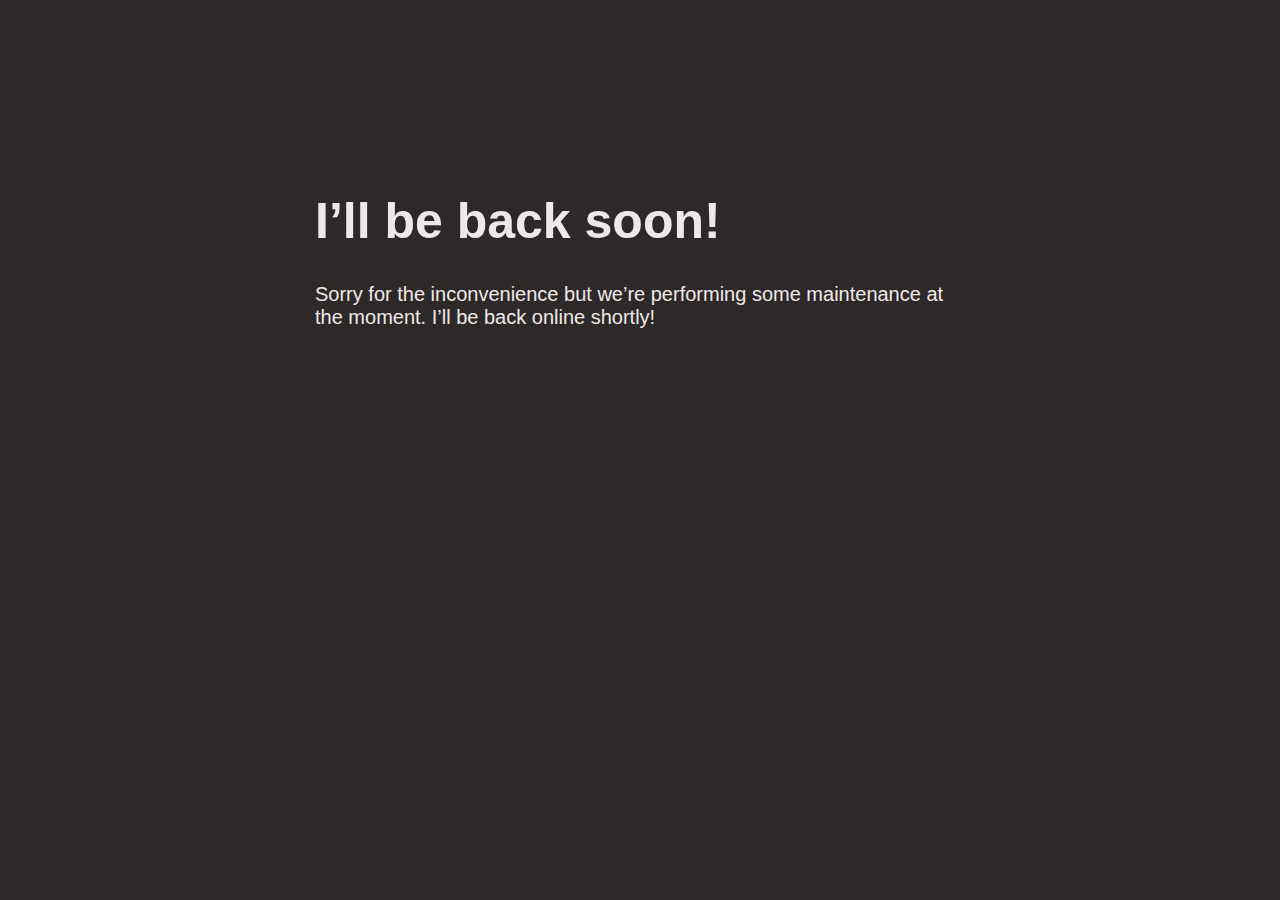
<file: index.html>
<!doctype html>
<html>
  <head>
    <title>Site Maintenance</title>
    <meta charset="utf-8"/>
    <meta name="robots" content="noindex"/>
    <meta name="viewport" content="width=device-width, initial-scale=1.0">
    <style>
      body { text-align: center; padding: 20px; font: 20px Helvetica, sans-serif; color: #efe8e8; }
      @media (min-width: 768px){
        body{ padding-top: 150px; }
      }
      h1 { font-size: 50px; }
      article { display: block; text-align: left; max-width: 650px; margin: 0 auto; }
      a { color: #dc8100; text-decoration: none; }
      a:hover { color: #efe8e8; text-decoration: none; }
    </style>
  </head>
  <body bgcolor="2e2929">
    <article>
        <h1>I&rsquo;ll be back soon!</h1>
        <div>
            <p>Sorry for the inconvenience but we&rsquo;re performing some maintenance at the moment. I&rsquo;ll be back online shortly!</p>
            
        </div>
    </article>
  </body>
</html>
</file>
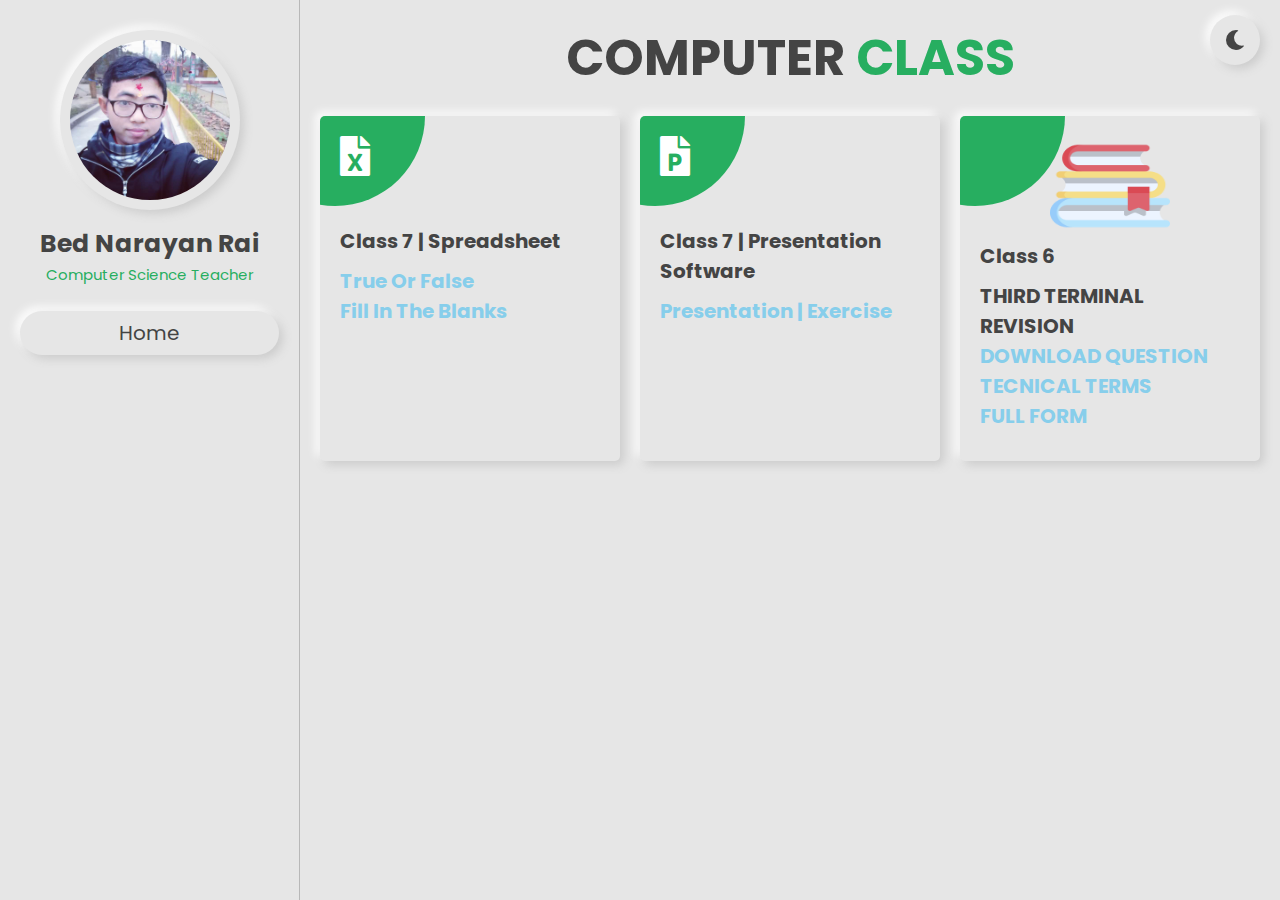
<file: computer/class 6/index.html>
<!DOCTYPE html>
<html lang="en">
<head>
    <meta charset="UTF-8">
    <meta http-equiv="X-UA-Compatible" content="IE=edge">
    <meta name="viewport" content="width=device-width, initial-scale=1.0">
    <title>Computer Class</title>

    <!-- font awesome cdn link  -->
    <link rel="stylesheet" href="https://cdnjs.cloudflare.com/ajax/libs/font-awesome/5.15.4/css/all.min.css">

    <!-- custom css file link  -->
    <link rel="stylesheet" href="../../css/style.css">

</head>
<body>
    
<!-- header section starts  -->
<header class="header">

    <div class="user">
        <img src="../../image/user-img.png" alt="">
        <h3>Bed Narayan Rai</h3>
        <p>Computer Science Teacher</p>
    </div>

    <nav class="navbar">
        <a href="../../index.html">home</a>
    </nav>

</header>

<!-- header section ends -->

<div id="menu-btn" class="fas fa-bars"></div>

<!-- theme toggler  -->

<div id="theme-toggler" class="fas fa-moon"></div>
<!-- services section starts  -->

<section class="services" id="services">

    <h1 class="heading"> COMPUTER <span>CLASS</span> </h1>

    <div class="box-container">

        <div class="box">
           <i class="fas fa-file-excel"></i>
            <h3>Class 7 | Spreadsheet</h3>
			<h3>
		 <a  class="aid1" target = "_blank" href="https://www.facebook.com/vednarayanrai/photos/a.111133434830860/111132501497620/">True or False </a><br>
		 <a  class="aid1" target = "_blank" href="https://www.facebook.com/vednarayanrai/photos/a.111133434830860/111158128161724">Fill in the blanks </a>
		
				</h3>
				
		
              </div>

        <div class="box ppid" >
          <i class="fas fa-file-powerpoint"></i>
            <h3>Class 7 | Presentation Software</h3>
			<h3>
		 <a  class="aid1" target = "_blank" href="https://www.facebook.com/vednarayanrai/photos/a.111133434830860/113692027908334"> Presentation | Exercise </a>
		    	</h3>
		</div>
		
    <div class="box">
      <img src="books.png " width="120" height="100" style="margin-left: 70px;" >
       <h3>Class 6</h3>
 <h3>
	 THIRD TERMINAL REVISION <br>
<a  class="aid1" href="../../image/Class6RivisionQuestions.png" download>DOWNLOAD QUESTION</a><br>
<a  class="aid1" href="../../image/technicalTerms.png" download>TECNICAL TERMS</a><br>
<a  class="aid1" href="../../image/FullForm.png" download>FULL FORM</a>
   </h3>
	    
   

         </div>
<!--
   <div class="box" >
       <i class="fas fa-file-powerpoint"></i>
       <h3>Class 6 | Presentation Software</h3>
 <h3>
<a  target = "_blank" href="h#"> Presentation | Exercise </a>
     </h3>
</div>
-->

        
    </div>
	

</section>

<!-- services section ends -->


<!-- home section starts  -->


<!-- home section ends -->


<!-- custom js file link  -->
<script src="../../js/script.js"></script>

</body>
</html>
</file>
<file: css/style.css>
@import url('https://fonts.googleapis.com/css2?family=Poppins:wght@100;200;300;400;500;600;700&display=swap');

:root{
    --green:#27ae60;
    --black:#444;
    --light-color:#777;
    --bg-color:#e6e6e6;
    --border:.1rem solid rgba(0,0,0,.2);
    --box-shadow:.4rem .4rem 1rem #ccc,
                -.4rem -.4rem 1rem #fff;
    --box-shadow-inset:.4rem .4rem 1rem #ccc inset,
                      -.4rem -.4rem 1rem #fff inset;
}

*{
    font-family: 'Poppins', sans-serif;
    margin:0; padding:0;
    box-sizing: border-box;
    outline: none; border:none;
    text-decoration: none;
    text-transform: capitalize;
    transition: .2s linear;
}

html{
    font-size: 62.5%;
    overflow-x: hidden;
    scroll-behavior: smooth;
}

body{
    background: var(--bg-color);
    padding-left: 30rem;
}

body.active{
    --black:#fff;
    --light-color:#ddd;
    --bg-color:#222;
    --border:.1rem solid rgba(0,0,0,.4);
    --box-shadow:.4rem .4rem 1rem #111,
                -.4rem -.4rem 1rem #333;
    --box-shadow-inset:.4rem .4rem 1rem #111 inset,
                      -.4rem -.4rem 1rem #333 inset;
}

section{
    min-height: 100vh;
    padding:2rem;
}

.btn{
    margin-top: 1rem;
    display: inline-block;
    padding:1rem 3.5rem;
    border-radius: .5rem;
    font-size: 1.7rem;
    cursor: pointer;
    background: none;
    color:var(--black);
    box-shadow: var(--box-shadow);
}

.btn:hover{
    box-shadow: var(--box-shadow-inset);
    color:var(--green);
}

.heading{
    text-align: center;
    font-size: 5rem;
    color:var(--black);
    text-transform: uppercase;
    padding-bottom: 2rem;
}

.heading span{
    color:var(--green);
    text-transform: uppercase;
}

.header{
    position: fixed;
    top:0; left: 0;
    z-index: 999;
    background: var(--bg-color);
    width: 30rem;
    border-right: var(--border);
    height: 100%;
    padding:2rem;
    text-align: center;
}

.header .user img{
    margin:1rem 0;
    border:1rem solid transparent;
    border-radius: 50%;
    height: 18rem;
    width: 18rem;
    box-shadow: var(--box-shadow);
}

.header .user h3{
    color:var(--black);
    font-size: 2.5rem;
}

.header .user p{
    color:var(--green);
    font-size: 1.5rem;
}

.header .navbar{
    padding-top: 1rem;
}

.header .navbar a{
    display: block;
    margin:1.5rem 0;
    padding:.7rem;
    border-radius: 5rem;
    font-size: 2rem;
    box-shadow: var(--box-shadow);
    color:var(--black);
}

.header .navbar a:hover{
    box-shadow: var(--box-shadow-inset);
    color: var(--green);
}

#menu-btn{
    position: fixed;
    top:1.5rem; left: 2rem;
    z-index: 1000;
    height: 5rem;
    width: 5rem;
    line-height: 5rem;
    border-radius: 50%;
    font-size: 2rem;
    cursor: pointer;
    box-shadow: var(--box-shadow);
    text-align: center;
    color:var(--black);
    background: var(--bg-color);
    display: none;
}

#menu-btn:hover{
    color:var(--green);
    box-shadow: var(--box-shadow-inset);
}

#theme-toggler{
    position: fixed;
    top:1.5rem; right: 2rem;
    z-index: 1000;
    height: 5rem;
    width: 5rem;
    line-height: 5rem;
    border-radius: 50%;
    font-size: 2rem;
    cursor: pointer;
    box-shadow: var(--box-shadow);
    text-align: center;
    color:var(--black);
    background: var(--bg-color);
}

#theme-toggler:hover{
    color:var(--green);
    box-shadow: var(--box-shadow-inset);
}

.home{
    display: flex;
    flex-flow: column;
    align-items: center;
    justify-content: center;
    text-align: center;
}

.home .content h3{
    font-size: 7rem;
    color:var(--black);
    line-height: 1.1;
    text-transform: uppercase;
}

.home .content p{
    font-size: 2rem;
    color:var(--green);
    padding-bottom: .5rem;
}

.home .share{
    position: relative;
    top: 10rem;
    border-radius: .5rem;
    box-shadow: var(--box-shadow);
    padding:1rem;
}

.home .share a{
    height: 5rem;
    width: 5rem;
    line-height: 5rem;
    box-shadow: var(--box-shadow);
    margin:.5rem;
    font-size: 2rem;
    color:var(--black);
    border-radius: .5rem;
}

.home .share a:hover{
    box-shadow: var(--box-shadow-inset);
    color:var(--green);
}

.services .box-container{
    display: grid;
    grid-template-columns: repeat(auto-fit, minmax(27rem, 1fr));
    gap:2rem;
}

.services .box-container .box{
    padding:2rem;
    border-radius: .5rem;
    box-shadow: var(--box-shadow);
    position: relative;
    z-index: 0;
    overflow:hidden;
}

.services .box-container .box i{
    font-size:4rem;
    padding-bottom: 5rem;
    color:#fff;
}

.services .box-container .box h3{
    font-size:2rem;
    padding-bottom: 1rem;
    color:var(--black);
}

.services .box-container .box p{
    font-size:1.4rem;
    line-height: 1.8;
    color:var(--light-color);
}

.services .box-container .box::before{
    content: '';
    position: absolute;
    top:0; left: 0;
    height: 100%;
    width: 100%;
    background: var(--green);
    z-index: -1;
    clip-path: circle(9rem at 5% 0%);
    transition: .3s linear;
}

.services .box-container .box:hover::before{    
    clip-path: circle(100%);
}

.services .box-container .box:hover > *{
    color:#fff;
}


.aid1 {
	color:#87ceeb;
}

.aid1:hover {
	color:white;
}

.banner {
  background: #a770ef;
  background: -webkit-linear-gradient(to right, #a770ef, #cf8bf3, #fdb99b);
  background: linear-gradient(to right, #a770ef, #cf8bf3, #fdb99b);
}



.credits{
    font-size: 2rem;
    text-align: center;
    padding:2.5rem 1rem;
    margin-top: 1rem;
    border-top: var(--border);
    color:var(--black);
}

.credits span{
    color: var(--green);
}


/*responsive*/

@media(max-width: 767px){
	.content .box {
    width:100%;
    
}
}

a:hover {
  color: red;
  background-color: transparent;
  text-decoration: underline;
}



/* media queries  */

@media (max-width:991px){

    html{
        font-size: 55%;
    }

    body{
        padding-left: 0;
    }

    .header{
        left:-110%;
    }

    .header.active{
        left:0%;
        transition: .4s linear;
    }

    #menu-btn{
        display: initial;
    }

}

@media (max-width:450px){

    html{
        font-size: 50%;
    }

    .header{
        width:100%;
        border-right: 0;
    }

}
</file>
